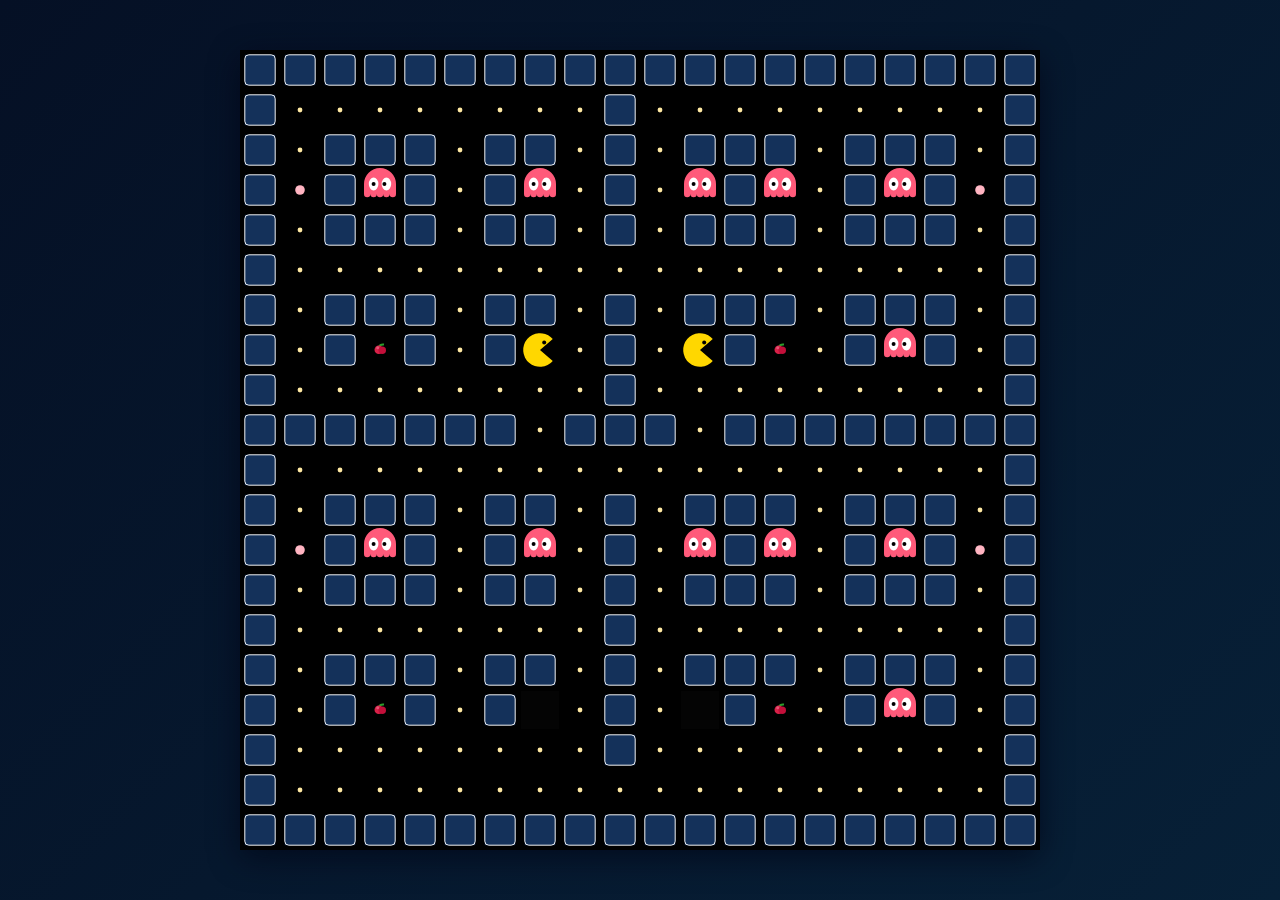
<file: index.html>
<!DOCTYPE html>
<html lang="en">
<head>
  <meta charset="UTF-8">
  <meta name="viewport" content="width=device-width, initial-scale=1.0">
  <title>Document</title>
  <link rel="stylesheet" href="css/estilo.css">
</head>
<body>

    <!-- 
    role="application"
      Este atributo ARIA (Accessible Rich Internet Applications) marca el div como una aplicación o componente complejo en lugar de un simple contenido de página.
      Es útil para dar a entender a las tecnologías de asistencia que el área tiene una interacción compleja, en este caso, el juego de Pacman.
  
    aria-label="Pacman canvas"
      Este atributo ARIA proporciona una descripción textual del elemento
    -->
   <div class="area" role="application" aria-label="Pacman canvas">
    <canvas id="lienzo" width="800" height="800"></canvas>
  </div>
  
  <script src="js/pacman.js"></script>
</body>
</html>
</file>
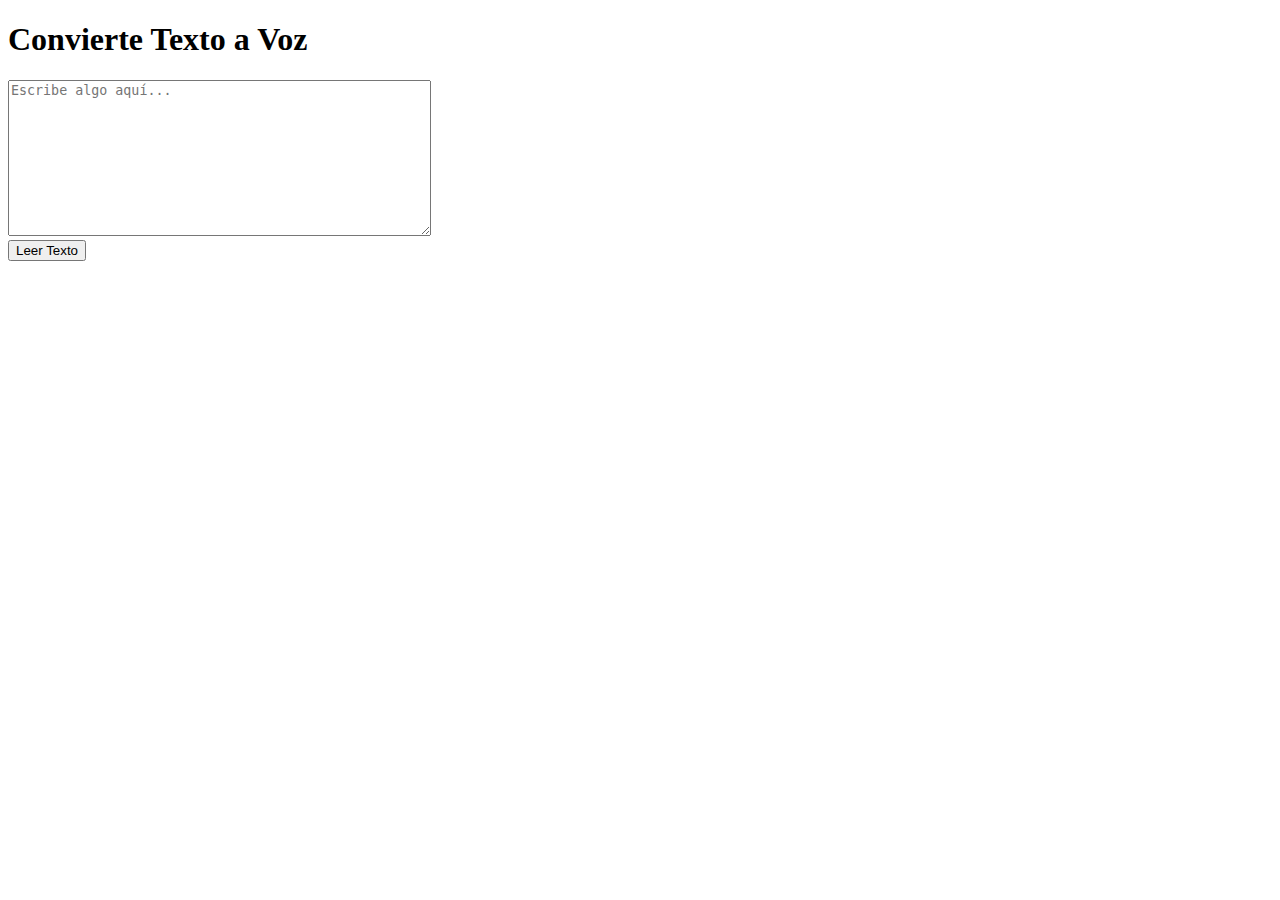
<file: voz.html>
<!DOCTYPE html>
<html lang="es">

<head>
    <meta charset="UTF-8">
    <meta name="viewport" content="width=device-width, initial-scale=1.0">
    <title>Texto a Voz con JavaScript</title>
</head>

<body>
    <h1>Convierte Texto a Voz</h1>
    <textarea id="texto" rows="10" cols="50" placeholder="Escribe algo aquí..."></textarea><br>
    <button id="leer">Leer Texto</button>

    <script>
        // Seleccionamos los elementos del DOM
        const botonLeer = document.getElementById('leer');
        const areaTexto = document.getElementById('texto');

        // Evento que se dispara al hacer clic en el botón
        botonLeer.addEventListener('click', () => {
            const texto = areaTexto.value; // Obtenemos el texto del textarea
            if (texto.trim() !== '') {
                const utterance = new SpeechSynthesisUtterance(texto); // Creamos una instancia de SpeechSynthesisUtterance
                utterance.lang = 'es-ES'; // Configuramos el idioma (español de España)
                speechSynthesis.speak(utterance); // Iniciamos la lectura del texto
            } else {
                alert('Por favor, escribe algún texto para convertirlo en voz.');
            }
        });

    </script>
</body>

</html>
</file>
<file: css/estilo.css>
:root {
  --size: 800px;
  --bg-init: #051025;
  --bg-end: #072037;
}



body {
  height: 100vh;
  margin: 0;
  display: flex;
  align-items: center;
  justify-content: center;
  background: linear-gradient(135deg, var(--bg-init) 0%, var(--bg-end)  100%);
}

.area {
  width: var(--size);
  height: var(--size);
  box-shadow: 0 8px 30px rgba(2, 6, 23, 0.7);
  border-radius: 12px;
  box-sizing: border-box;
  background: radial-gradient(circle at 30% 10%, rgba(255,255,255,0.05), transparent 20%),
                  linear-gradient(0deg, rgba(255,255,255,0.05), transparent 60%); 
   
}

/*

  background: radial-gradient(circle at 30% 30%, rgba(255,255,255,0.12), transparent 90%);

  background: linear-gradient(135deg, rgba(255,255,255,0.2), #05102588 35%,  #051025cc 90%);

  background: radial-gradient(circle at 30% 10%, rgba(255,255,255,0.12), transparent 20%),
                  linear-gradient(180deg, rgba(255,255,255,0.2), transparent 60%);


*/
</file>
